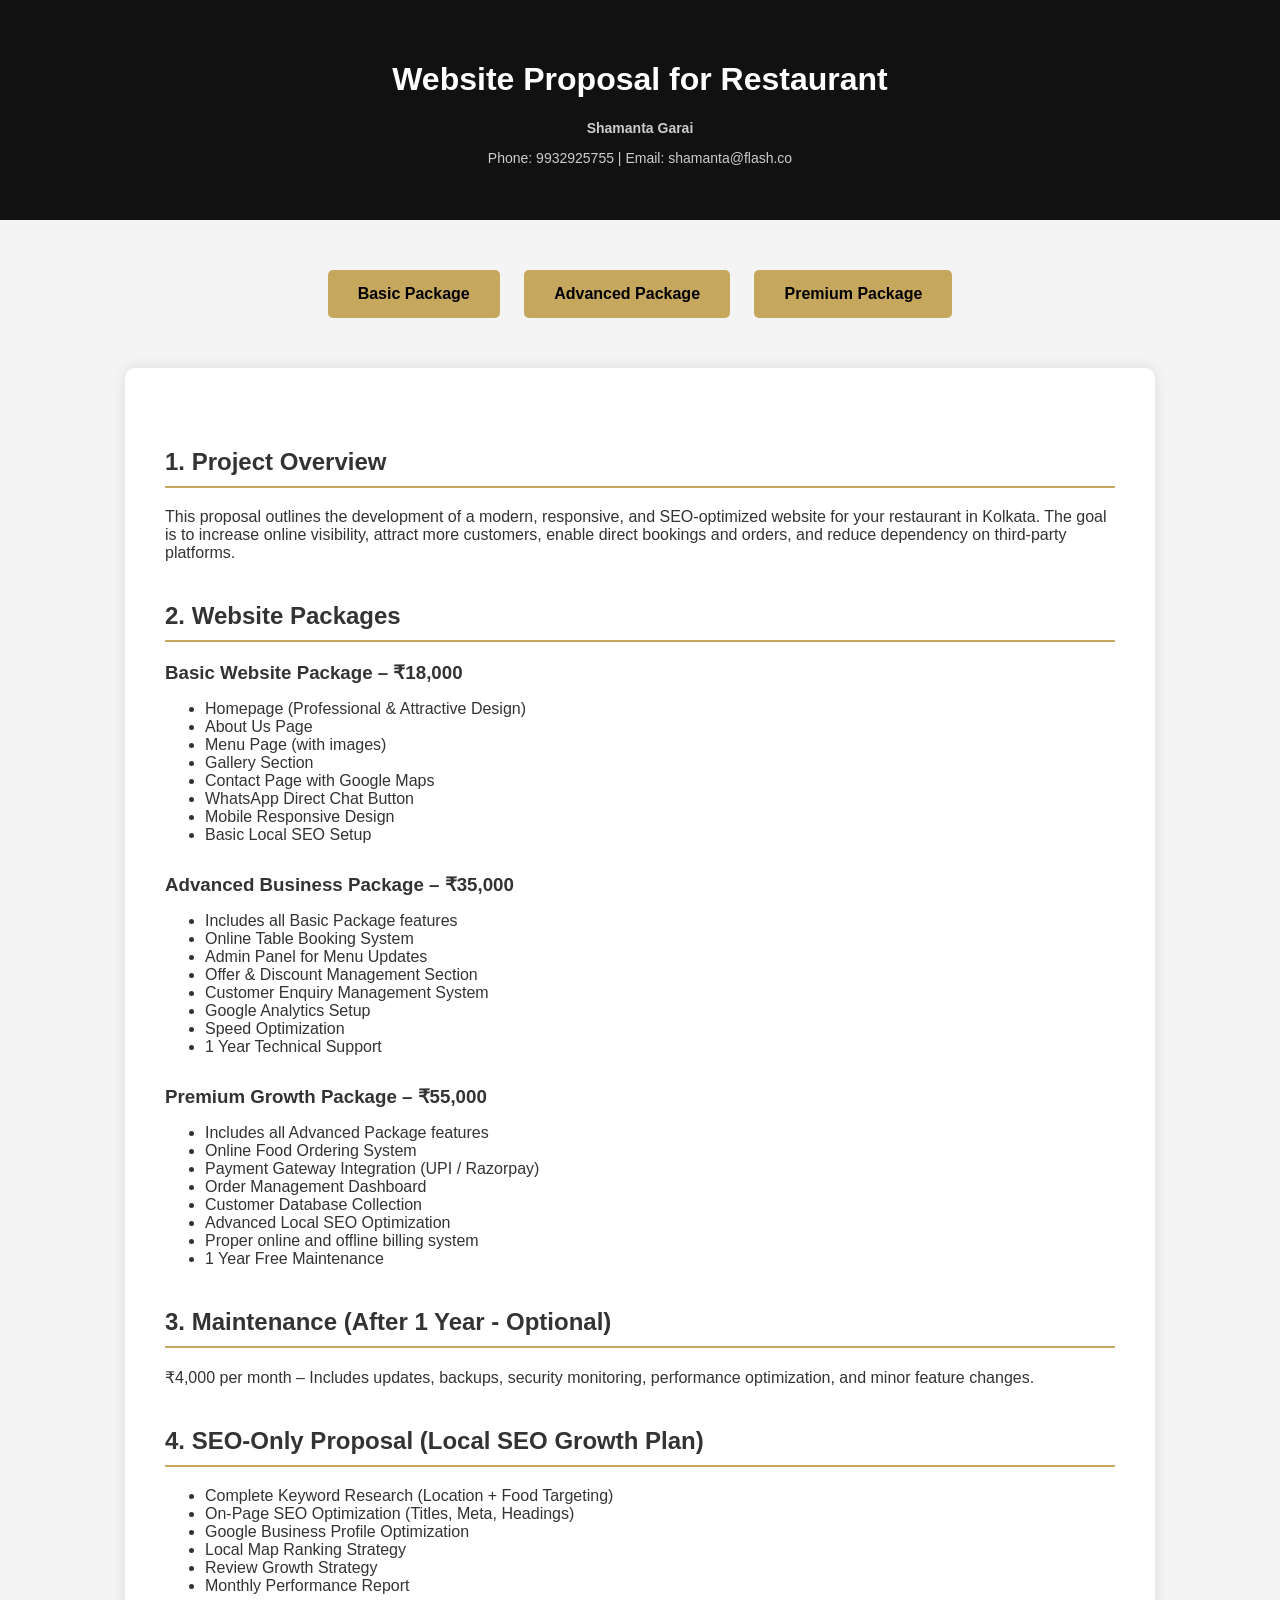
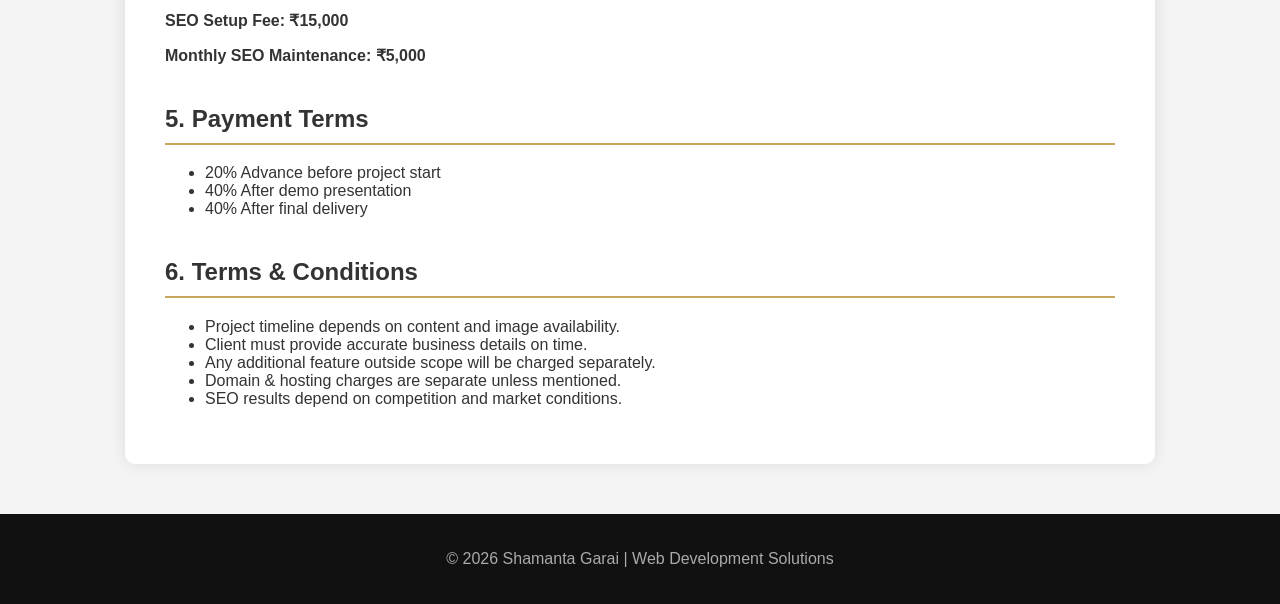
<file: index.html>
<!DOCTYPE html>
<html lang="en">
<head>
    <meta charset="UTF-8">
    <title>Website Proposal for Restaurant</title>
    <meta name="viewport" content="width=device-width, initial-scale=1.0">
    <link rel="stylesheet" href="css/style.css">
</head>
<body>

<header>
    <h1>Website Proposal for Restaurant</h1>
    <div class="contact">
        <p><strong>Shamanta Garai</strong></p>
        <p>Phone: 9932925755 | Email: shamanta@flash.co</p>
    </div>
</header>

<section class="buttons">
    <a href="basic/basic.html" class="btn">Basic Package</a>
    <a href="advanced/advanced.html" class="btn">Advanced Package</a>
    <a href="premium/premium.html" class="btn">Premium Package</a>
</section>

<section class="proposal">

    <h2>1. Project Overview</h2>
    <p>
        This proposal outlines the development of a modern, responsive, and SEO-optimized website 
        for your restaurant in Kolkata. The goal is to increase online visibility, attract more 
        customers, enable direct bookings and orders, and reduce dependency on third-party platforms.
    </p>

    <h2>2. Website Packages</h2>

    <div class="package">
        <h3>Basic Website Package – ₹18,000</h3>
        <ul>
            <li>Homepage (Professional & Attractive Design)</li>
            <li>About Us Page</li>
            <li>Menu Page (with images)</li>
            <li>Gallery Section</li>
            <li>Contact Page with Google Maps</li>
            <li>WhatsApp Direct Chat Button</li>
            <li>Mobile Responsive Design</li>
            <li>Basic Local SEO Setup</li>
        </ul>
    </div>

    <div class="package">
        <h3>Advanced Business Package – ₹35,000</h3>
        <ul>
            <li>Includes all Basic Package features</li>
            <li>Online Table Booking System</li>
            <li>Admin Panel for Menu Updates</li>
            <li>Offer & Discount Management Section</li>
            <li>Customer Enquiry Management System</li>
            <li>Google Analytics Setup</li>
            <li>Speed Optimization</li>
            <li>1 Year Technical Support</li>
        </ul>
    </div>

    <div class="package">
        <h3>Premium Growth Package – ₹55,000</h3>
        <ul>
            <li>Includes all Advanced Package features</li>
            <li>Online Food Ordering System</li>
            <li>Payment Gateway Integration (UPI / Razorpay)</li>
            <li>Order Management Dashboard</li>
            <li>Customer Database Collection</li>
            <li>Advanced Local SEO Optimization</li>
            <li>Proper online and offline billing system</li>
            <li>1 Year Free Maintenance</li>
        </ul>
    </div>

    <h2>3. Maintenance (After 1 Year - Optional)</h2>
    <p>
        ₹4,000 per month – Includes updates, backups, security monitoring, 
        performance optimization, and minor feature changes.
    </p>

    <h2>4. SEO-Only Proposal (Local SEO Growth Plan)</h2>
    <ul>
        <li>Complete Keyword Research (Location + Food Targeting)</li>
        <li>On-Page SEO Optimization (Titles, Meta, Headings)</li>
        <li>Google Business Profile Optimization</li>
        <li>Local Map Ranking Strategy</li>
        <li>Review Growth Strategy</li>
        <li>Monthly Performance Report</li>
    </ul>

    <p><strong>SEO Setup Fee: ₹15,000</strong></p>
    <p><strong>Monthly SEO Maintenance: ₹5,000</strong></p>

    <h2>5. Payment Terms</h2>
    <ul>
        <li>20% Advance before project start</li>
        <li>40% After demo presentation</li>
        <li>40% After final delivery</li>
    </ul>

    <h2>6. Terms & Conditions</h2>
    <ul>
        <li>Project timeline depends on content and image availability.</li>
        <li>Client must provide accurate business details on time.</li>
        <li>Any additional feature outside scope will be charged separately.</li>
        <li>Domain & hosting charges are separate unless mentioned.</li>
        <li>SEO results depend on competition and market conditions.</li>
    </ul>

    

</section>

<footer>
    <p>© 2026 Shamanta Garai | Web Development Solutions</p>
</footer>

<script src="js/script.js"></script>
</body>
</html>
</file>
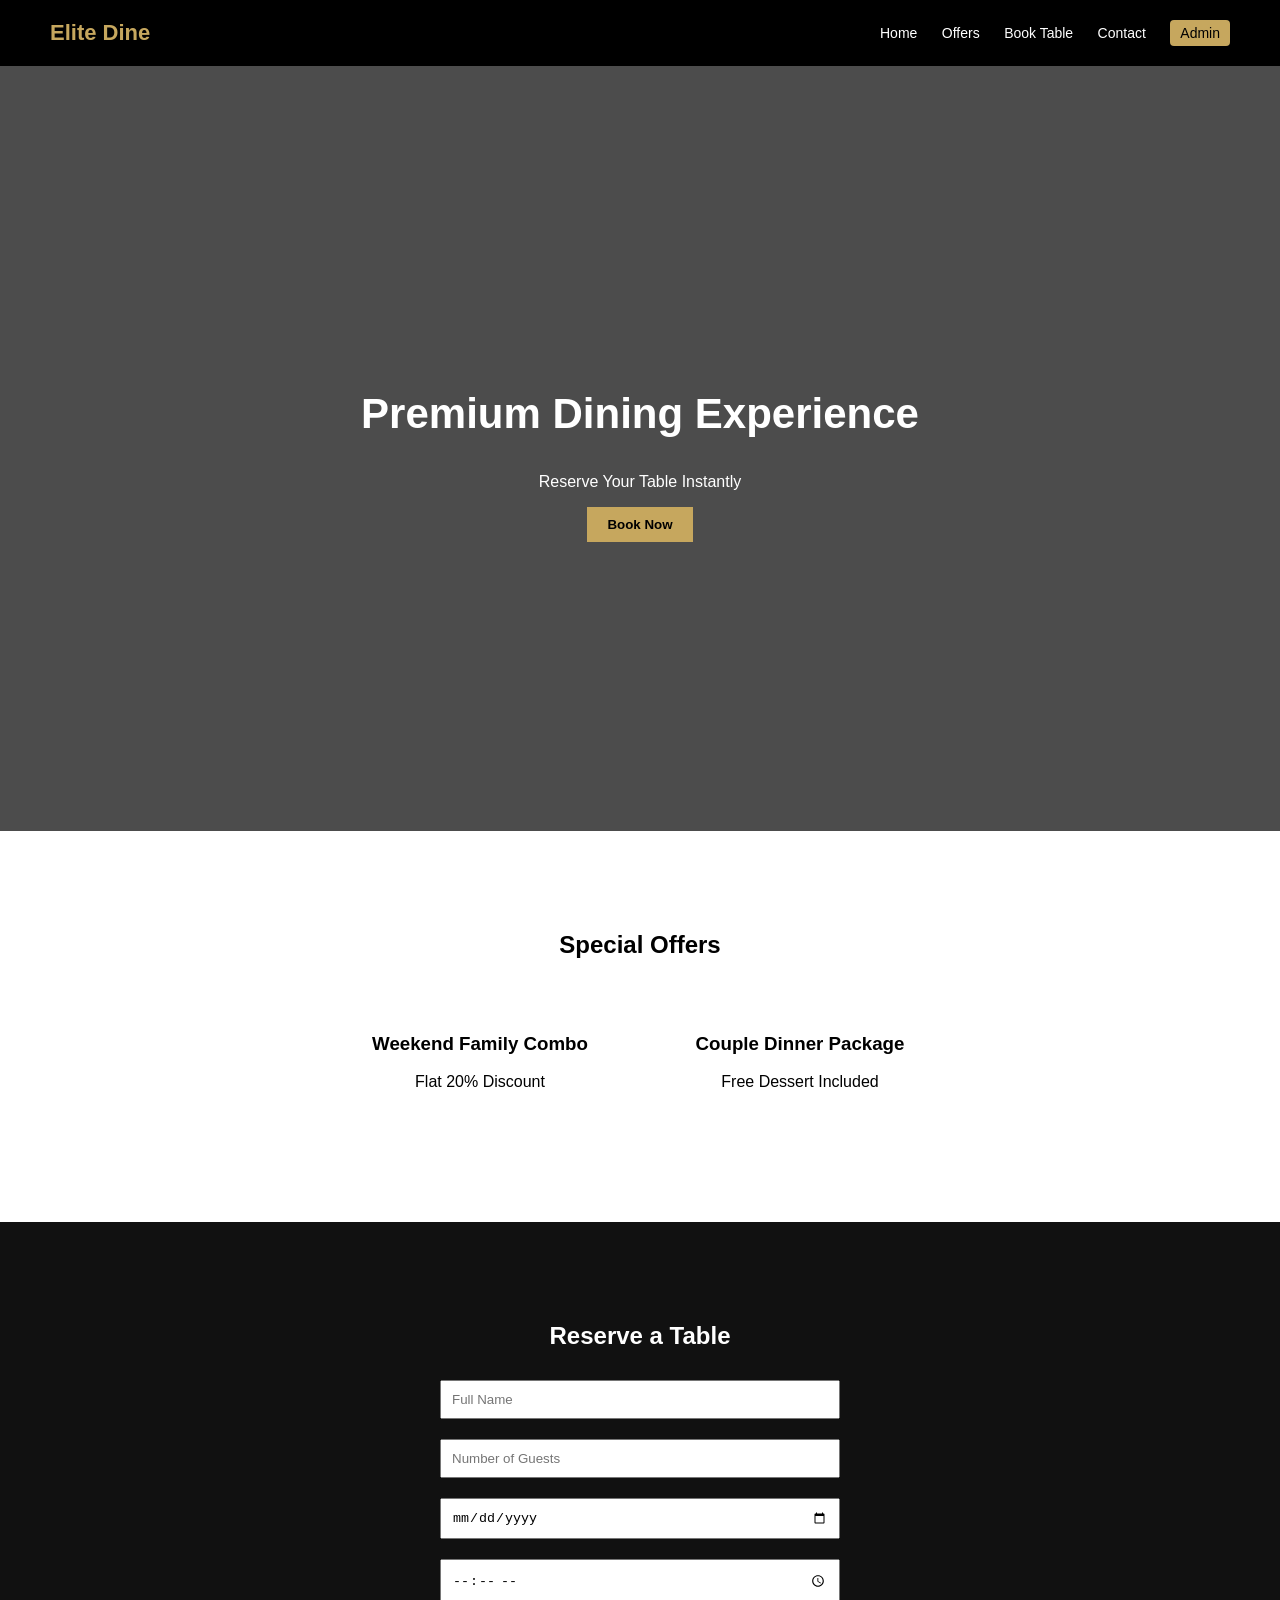
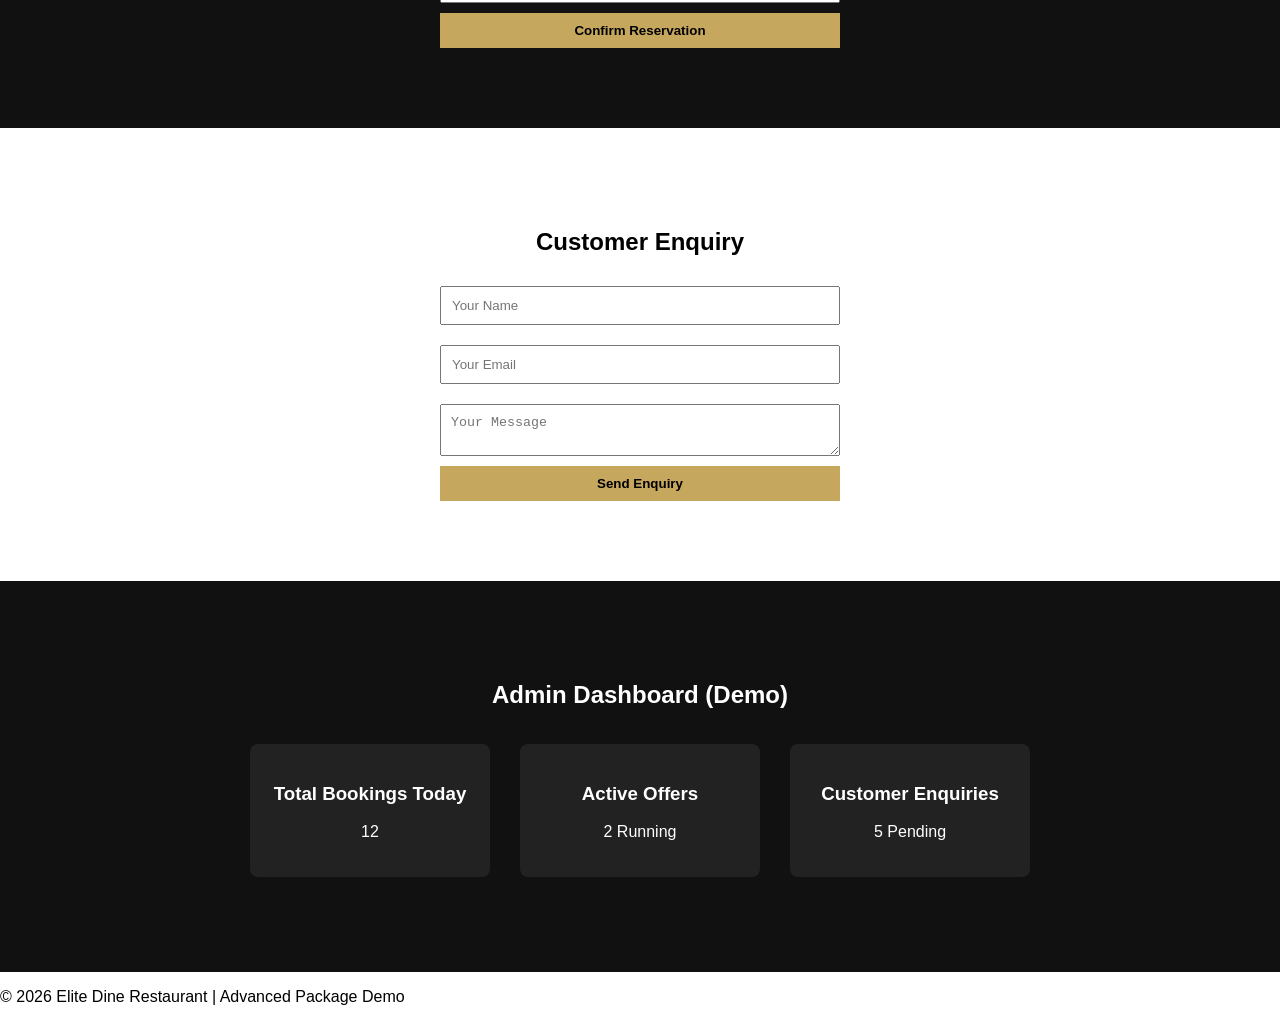
<file: advanced/advanced.html>
<!DOCTYPE html>
<html lang="en">
<head>
    <meta charset="UTF-8">
    <title>Elite Dine | Advanced Restaurant Demo</title>
    <meta name="viewport" content="width=device-width, initial-scale=1.0">
    <link rel="stylesheet" href="advanced.css">
</head>
<body>

<!-- HEADER -->
<header>
    <div class="logo">Elite Dine</div>
    <nav>
        <a href="#home">Home</a>
        <a href="#offers">Offers</a>
        <a href="#booking">Book Table</a>
        <a href="#contact">Contact</a>
        <a href="#admin" class="admin-btn">Admin</a>
    </nav>
</header>

<!-- HERO -->
<section id="home" class="hero">
    <div class="hero-content">
        <h1>Premium Dining Experience</h1>
        <p>Reserve Your Table Instantly</p>
        <button onclick="scrollToSection('booking')">Book Now</button>
    </div>
</section>

<!-- OFFERS -->
<section id="offers" class="section">
    <h2>Special Offers</h2>
    <div class="offer-grid">
        <div class="offer-card">
            <h3>Weekend Family Combo</h3>
            <p>Flat 20% Discount</p>
        </div>
        <div class="offer-card">
            <h3>Couple Dinner Package</h3>
            <p>Free Dessert Included</p>
        </div>
    </div>
</section>

<!-- BOOKING FORM -->
<section id="booking" class="section dark">
    <h2>Reserve a Table</h2>

    <form id="bookingForm">
        <input type="text" placeholder="Full Name" required>
        <input type="number" placeholder="Number of Guests" required>
        <input type="date" required>
        <input type="time" required>
        <button type="submit">Confirm Reservation</button>
    </form>
</section>

<!-- CONTACT / ENQUIRY -->
<section id="contact" class="section">
    <h2>Customer Enquiry</h2>

    <form id="enquiryForm">
        <input type="text" placeholder="Your Name" required>
        <input type="email" placeholder="Your Email" required>
        <textarea placeholder="Your Message" required></textarea>
        <button type="submit">Send Enquiry</button>
    </form>
</section>

<!-- ADMIN PANEL DEMO -->
<section id="admin" class="section dark">
    <h2>Admin Dashboard (Demo)</h2>

    <div class="admin-panel">
        <div class="admin-card">
            <h3>Total Bookings Today</h3>
            <p id="bookingCount">12</p>
        </div>

        <div class="admin-card">
            <h3>Active Offers</h3>
            <p>2 Running</p>
        </div>

        <div class="admin-card">
            <h3>Customer Enquiries</h3>
            <p>5 Pending</p>
        </div>
    </div>
</section>

<footer>
    <p>© 2026 Elite Dine Restaurant | Advanced Package Demo</p>
</footer>

<script src="advanced.js"></script>
</body>
</html>
</file>
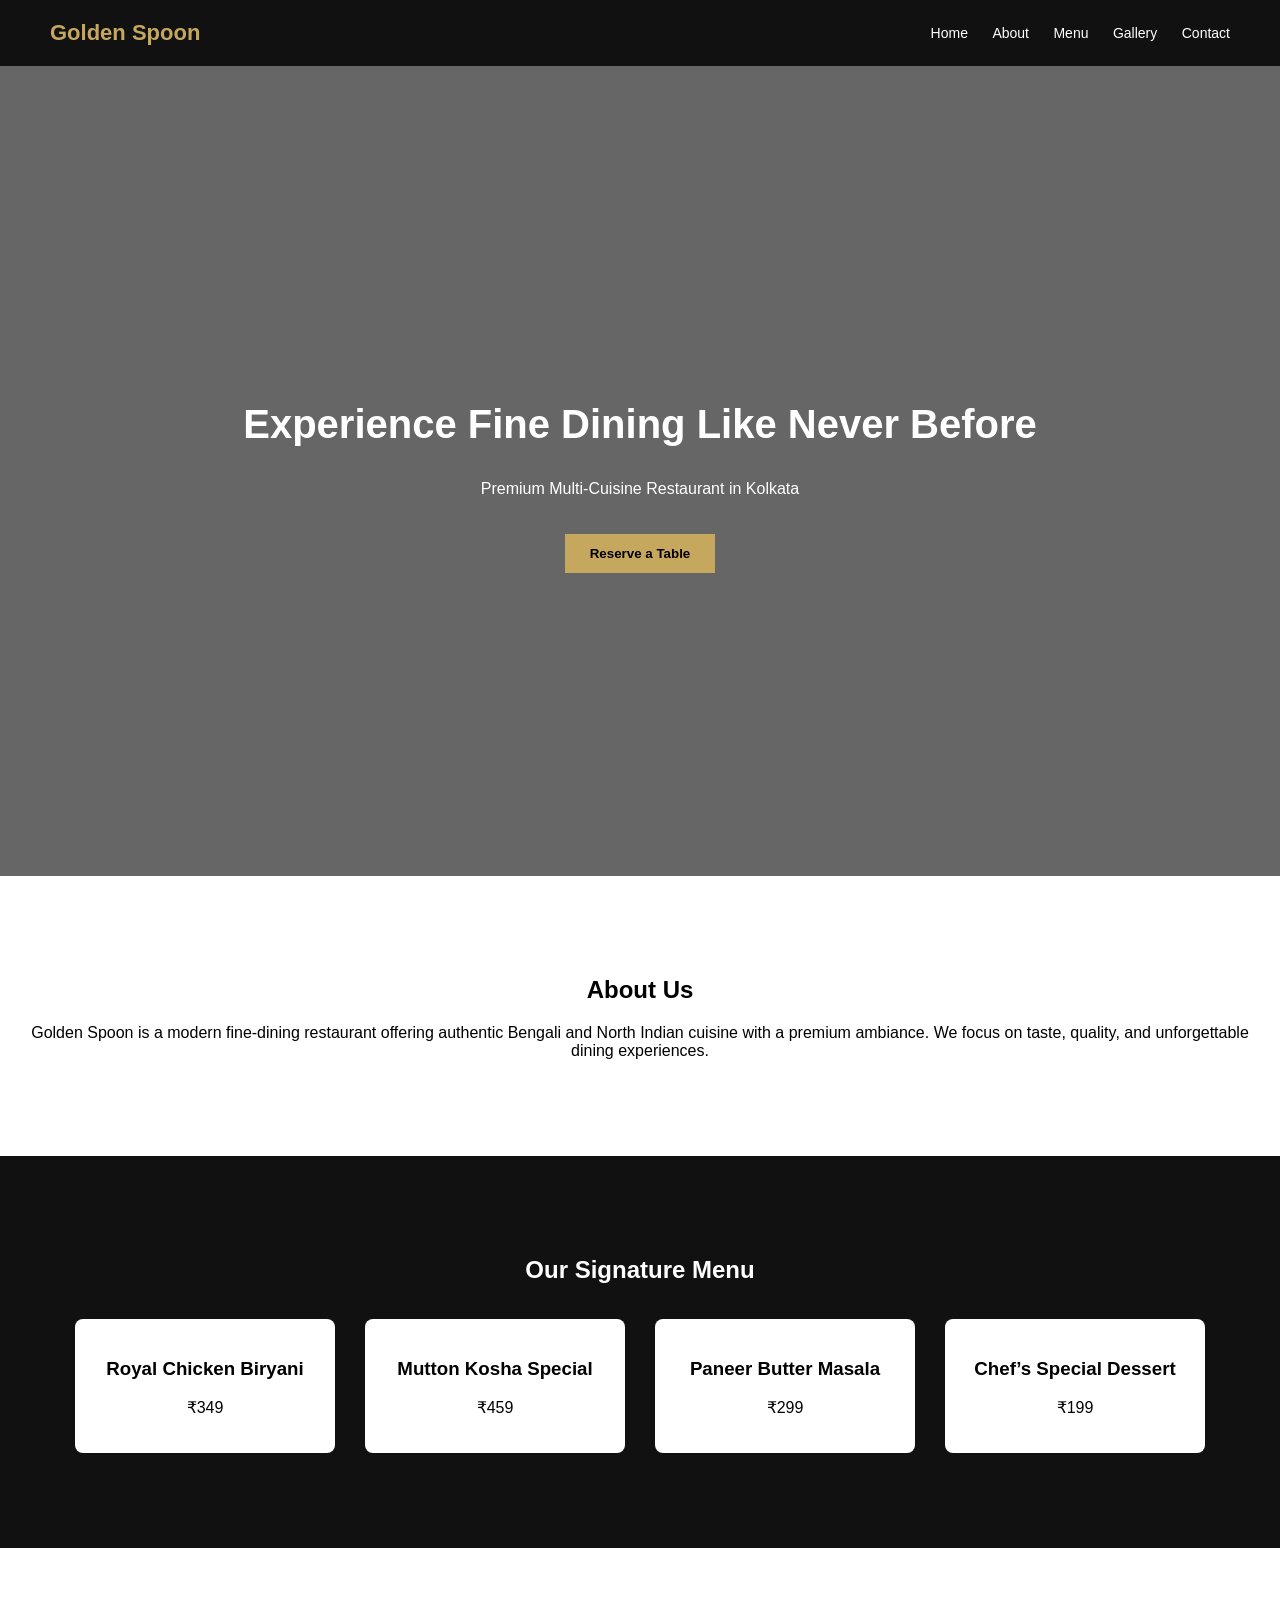
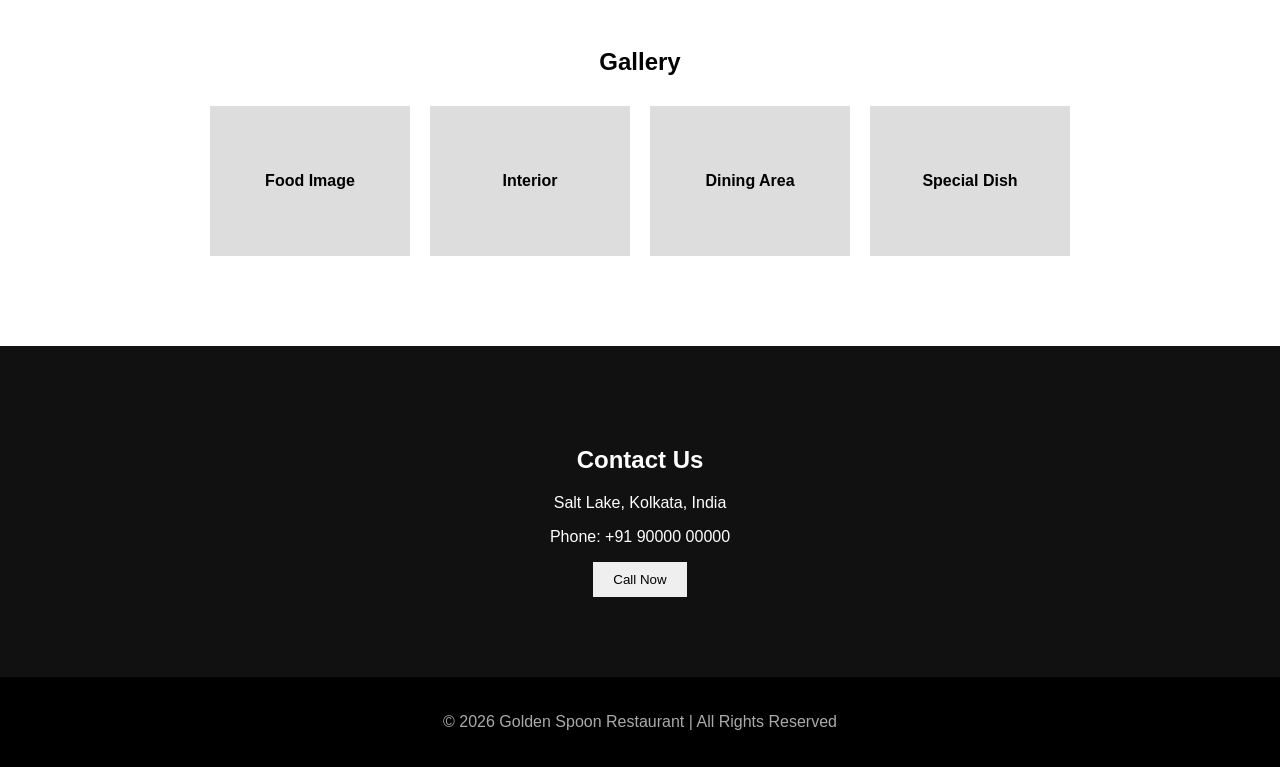
<file: basic/basic.html>
<!DOCTYPE html>
<html lang="en">
<head>
    <meta charset="UTF-8">
    <title>Golden Spoon Restaurant</title>
    <meta name="viewport" content="width=device-width, initial-scale=1.0">
    <link rel="stylesheet" href="basic.css">
</head>
<body>

<!-- HEADER -->
<header>
    <div class="logo">Golden Spoon</div>
    <nav>
        <a href="#home">Home</a>
        <a href="#about">About</a>
        <a href="#menu">Menu</a>
        <a href="#gallery">Gallery</a>
        <a href="#contact">Contact</a>
    </nav>
</header>

<!-- HERO SECTION -->
<section id="home" class="hero">
    <div class="hero-content">
        <h1>Experience Fine Dining Like Never Before</h1>
        <p>Premium Multi-Cuisine Restaurant in Kolkata</p>
        <button onclick="scrollToSection('contact')">Reserve a Table</button>
    </div>
</section>

<!-- ABOUT -->
<section id="about" class="section">
    <h2>About Us</h2>
    <p>
        Golden Spoon is a modern fine-dining restaurant offering authentic
        Bengali and North Indian cuisine with a premium ambiance.
        We focus on taste, quality, and unforgettable dining experiences.
    </p>
</section>

<!-- MENU -->
<section id="menu" class="section dark">
    <h2>Our Signature Menu</h2>
    <div class="menu-grid">
        <div class="menu-card">
            <h3>Royal Chicken Biryani</h3>
            <p>₹349</p>
        </div>
        <div class="menu-card">
            <h3>Mutton Kosha Special</h3>
            <p>₹459</p>
        </div>
        <div class="menu-card">
            <h3>Paneer Butter Masala</h3>
            <p>₹299</p>
        </div>
        <div class="menu-card">
            <h3>Chef’s Special Dessert</h3>
            <p>₹199</p>
        </div>
    </div>
</section>

<!-- GALLERY -->
<section id="gallery" class="section">
    <h2>Gallery</h2>
    <div class="gallery-grid">
        <div class="gallery-box">Food Image</div>
        <div class="gallery-box">Interior</div>
        <div class="gallery-box">Dining Area</div>
        <div class="gallery-box">Special Dish</div>
    </div>
</section>

<!-- CONTACT -->
<section id="contact" class="section dark">
    <h2>Contact Us</h2>
    <p>Salt Lake, Kolkata, India</p>
    <p>Phone: +91 90000 00000</p>
    <button onclick="callRestaurant()">Call Now</button>
</section>

<!-- FOOTER -->
<footer>
    <p>© 2026 Golden Spoon Restaurant | All Rights Reserved</p>
</footer>

<script src="basic.js"></script>
</body>
</html>
</file>
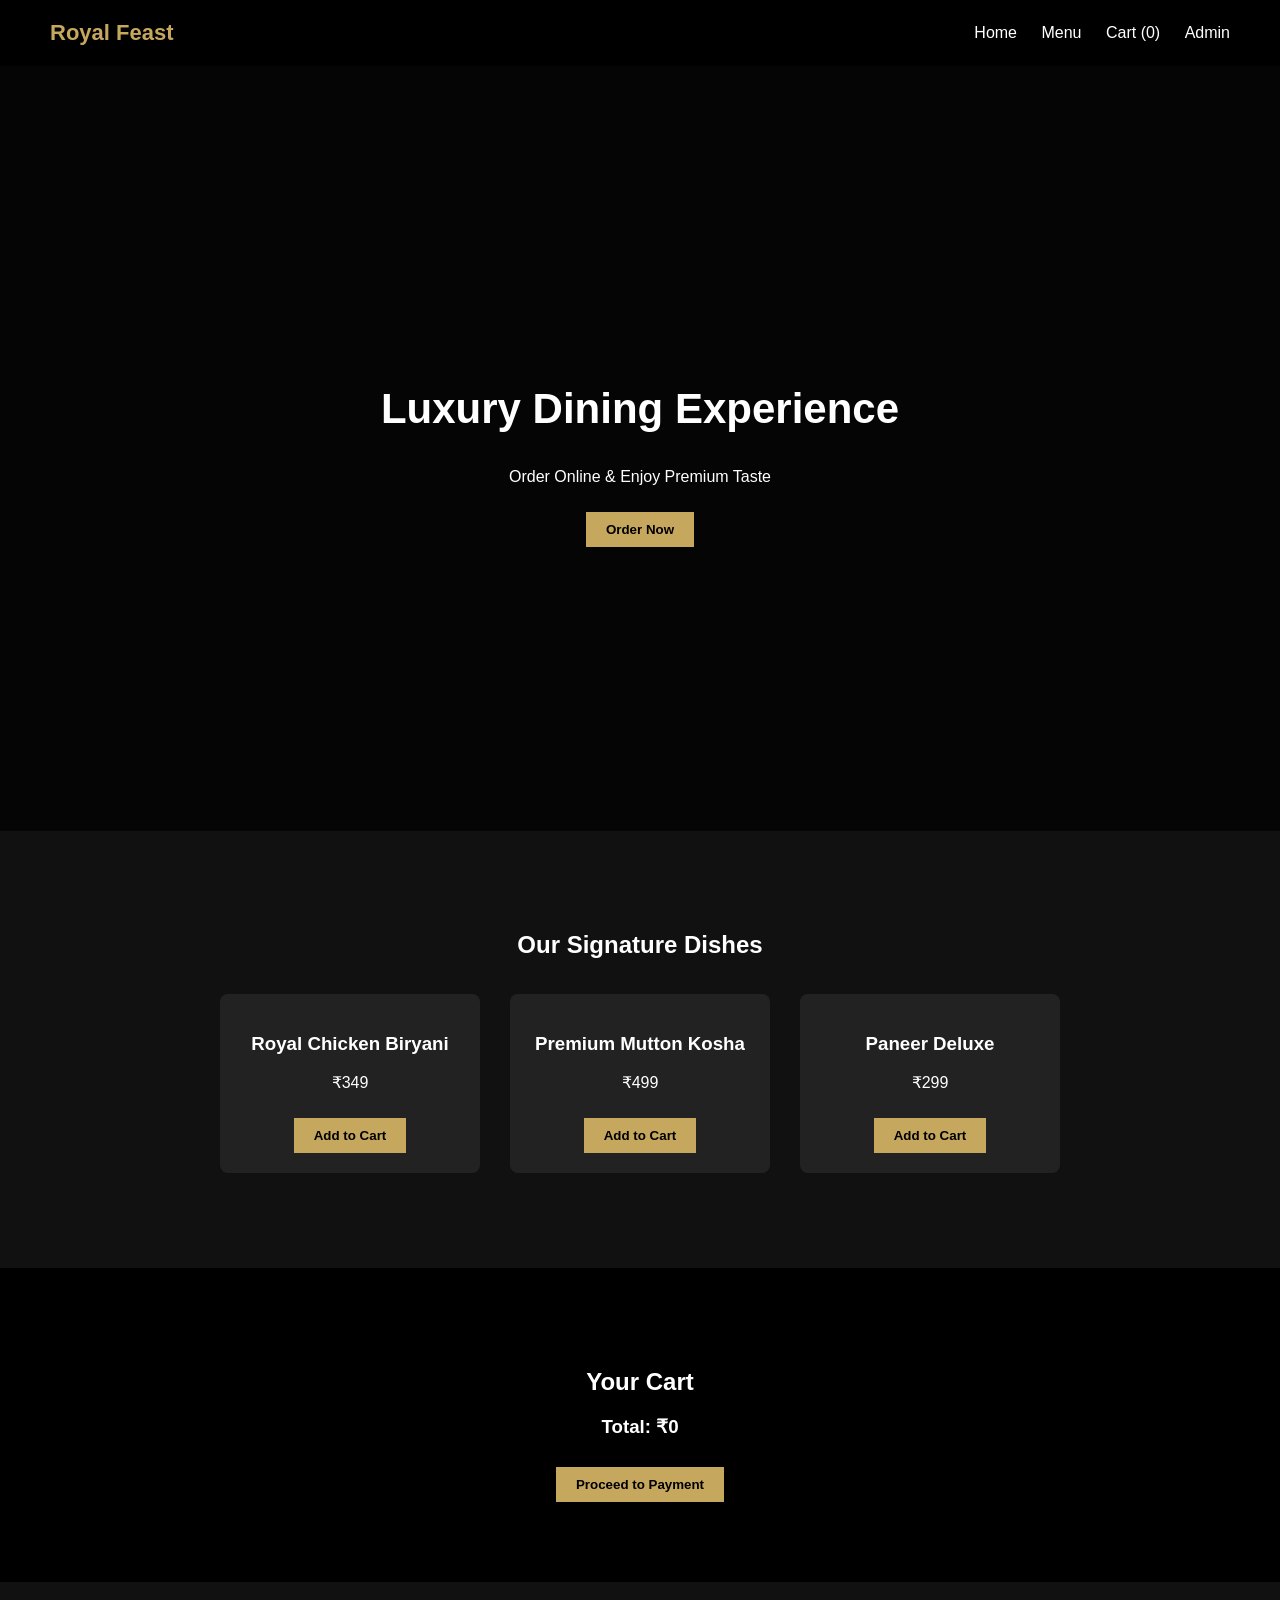
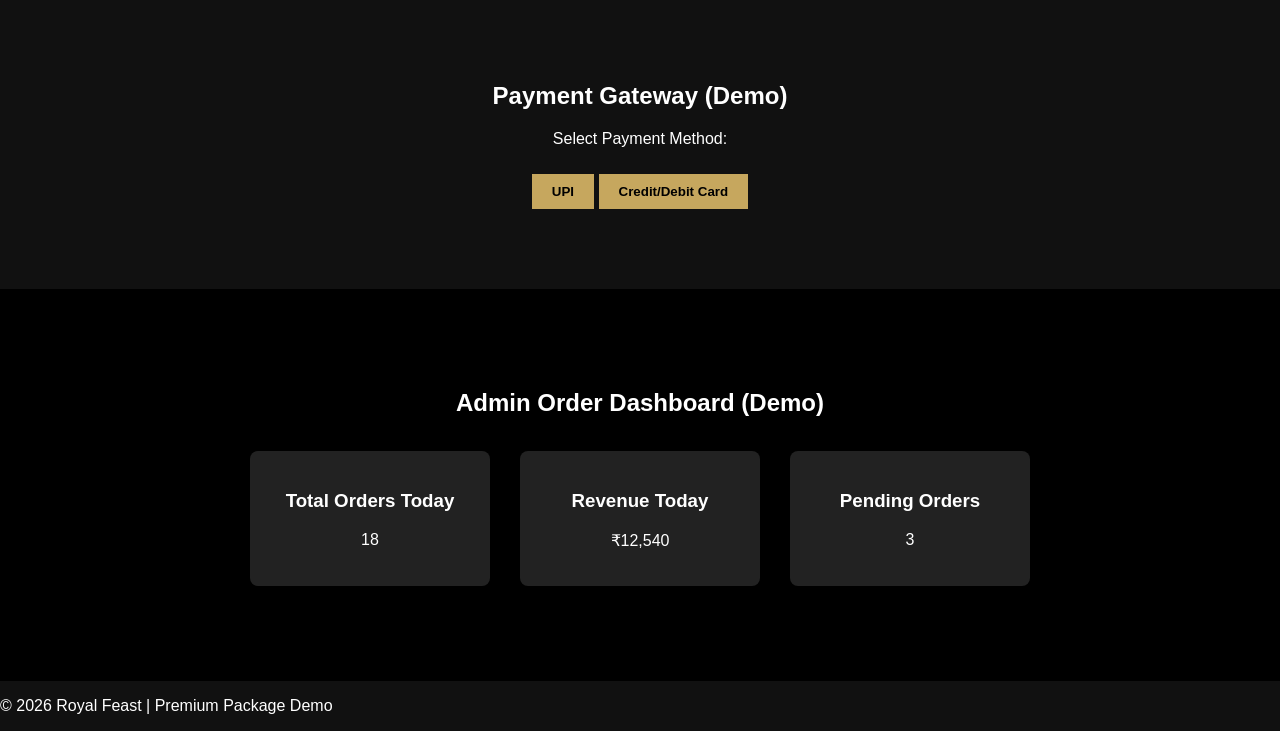
<file: premium/premium.html>
<!DOCTYPE html>
<html lang="en">
<head>
    <meta charset="UTF-8">
    <title>Royal Feast | Premium Restaurant Demo</title>
    <meta name="viewport" content="width=device-width, initial-scale=1.0">
    <link rel="stylesheet" href="premium.css">
</head>
<body>

<header>
    <div class="logo">Royal Feast</div>
    <nav>
        <a href="#home">Home</a>
        <a href="#menu">Menu</a>
        <a href="#cart">Cart (<span id="cartCount">0</span>)</a>
        <a href="#admin">Admin</a>
    </nav>
</header>

<!-- HERO -->
<section id="home" class="hero">
    <div class="hero-content">
        <h1>Luxury Dining Experience</h1>
        <p>Order Online & Enjoy Premium Taste</p>
        <button onclick="scrollToSection('menu')">Order Now</button>
    </div>
</section>

<!-- MENU -->
<section id="menu" class="section">
    <h2>Our Signature Dishes</h2>
    <div class="menu-grid">

        <div class="menu-card">
            <h3>Royal Chicken Biryani</h3>
            <p>₹349</p>
            <button onclick="addToCart('Royal Chicken Biryani',349)">Add to Cart</button>
        </div>

        <div class="menu-card">
            <h3>Premium Mutton Kosha</h3>
            <p>₹499</p>
            <button onclick="addToCart('Premium Mutton Kosha',499)">Add to Cart</button>
        </div>

        <div class="menu-card">
            <h3>Paneer Deluxe</h3>
            <p>₹299</p>
            <button onclick="addToCart('Paneer Deluxe',299)">Add to Cart</button>
        </div>

    </div>
</section>

<!-- CART -->
<section id="cart" class="section dark">
    <h2>Your Cart</h2>
    <div id="cartItems"></div>
    <h3>Total: ₹<span id="totalPrice">0</span></h3>
    <button onclick="checkout()">Proceed to Payment</button>
</section>

<!-- PAYMENT DEMO -->
<section id="payment" class="section">
    <h2>Payment Gateway (Demo)</h2>
    <p>Select Payment Method:</p>
    <button onclick="fakePayment()">UPI</button>
    <button onclick="fakePayment()">Credit/Debit Card</button>
</section>

<!-- ADMIN ORDER DASHBOARD -->
<section id="admin" class="section dark">
    <h2>Admin Order Dashboard (Demo)</h2>
    <div class="admin-panel">
        <div class="admin-card">
            <h3>Total Orders Today</h3>
            <p>18</p>
        </div>
        <div class="admin-card">
            <h3>Revenue Today</h3>
            <p>₹12,540</p>
        </div>
        <div class="admin-card">
            <h3>Pending Orders</h3>
            <p>3</p>
        </div>
    </div>
</section>

<footer>
    <p>© 2026 Royal Feast | Premium Package Demo</p>
</footer>

<script src="premium.js"></script>
</body>
</html>
</file>
<file: css/style.css>
body {
    margin: 0;
    font-family: Arial, sans-serif;
    background: #f4f4f4;
    color: #333;
}

header {
    background: #111;
    color: #fff;
    text-align: center;
    padding: 40px 20px;
}

.contact {
    margin-top: 10px;
    font-size: 14px;
    color: #ccc;
}

.buttons {
    text-align: center;
    margin: 40px 0;
}

.btn {
    display: inline-block;
    margin: 10px;
    padding: 15px 30px;
    background: #c6a75e;
    color: #000;
    text-decoration: none;
    font-weight: bold;
    border-radius: 5px;
    transition: 0.3s;
}

.btn:hover {
    background: #000;
    color: #c6a75e;
}

.proposal {
    max-width: 950px;
    margin: auto;
    padding: 40px;
    background: #fff;
    border-radius: 10px;
    box-shadow: 0 0 15px rgba(0,0,0,0.1);
}

.package {
    margin-bottom: 30px;
}

.package h3 {
    margin-bottom: 10px;
}

.proposal h2 {
    margin-top: 40px;
    border-bottom: 2px solid #c6a75e;
    padding-bottom: 10px;
}

.signature {
    margin-top: 40px;
    padding-top: 20px;
    border-top: 1px solid #ccc;
}

footer {
    background: #111;
    color: #aaa;
    text-align: center;
    padding: 20px;
    margin-top: 50px;
}
</file>
<file: advanced/advanced.css>
body {
    margin: 0;
    font-family: 'Segoe UI', sans-serif;
    scroll-behavior: smooth;
}

header {
    background: #000;
    color: #c6a75e;
    padding: 20px 50px;
    display: flex;
    justify-content: space-between;
    align-items: center;
}

.logo {
    font-size: 22px;
    font-weight: bold;
}

nav a {
    color: white;
    margin-left: 20px;
    text-decoration: none;
    font-size: 14px;
}

nav a:hover {
    color: #c6a75e;
}

.admin-btn {
    background: #c6a75e;
    padding: 5px 10px;
    border-radius: 4px;
    color: black;
}

.hero {
    background: linear-gradient(rgba(0,0,0,0.7), rgba(0,0,0,0.7)),
                url('https://images.unsplash.com/photo-1414235077428-338989a2e8c0');
    background-size: cover;
    background-position: center;
    height: 85vh;
    display: flex;
    align-items: center;
    justify-content: center;
    text-align: center;
    color: white;
}

.hero h1 {
    font-size: 42px;
}

button {
    padding: 10px 20px;
    background: #c6a75e;
    border: none;
    cursor: pointer;
    font-weight: bold;
}

.section {
    padding: 80px 20px;
    text-align: center;
}

.dark {
    background: #111;
    color: white;
}

.offer-grid {
    display: flex;
    justify-content: center;
    flex-wrap: wrap;
}

.offer-card {
    background: #fff;
    padding: 20px;
    margin: 15px;
    width: 250px;
    border-radius: 8px;
    transition: 0.3s;
}

.offer-card:hover {
    transform: scale(1.05);
}

form {
    max-width: 400px;
    margin: auto;
    display: flex;
    flex-direction: column;
}

input, textarea {
    margin: 10px 0;
    padding: 10px;
}

.admin-panel {
    display: flex;
    justify-content: center;
    flex-wrap: wrap;
}

.admin-card {
    background: #222;
    padding: 20px;
    margin: 15px;
    width: 200px;
    border-radius: 8px;
}
</file>
<file: basic/basic.css>
body {
    margin: 0;
    font-family: 'Segoe UI', sans-serif;
    scroll-behavior: smooth;
}

header {
    background: #111;
    color: white;
    padding: 20px 50px;
    display: flex;
    justify-content: space-between;
    align-items: center;
}

.logo {
    font-size: 22px;
    font-weight: bold;
    color: #c6a75e;
}

nav a {
    color: white;
    margin-left: 20px;
    text-decoration: none;
    font-size: 14px;
}

nav a:hover {
    color: #c6a75e;
}

.hero {
    background: linear-gradient(rgba(0,0,0,0.6), rgba(0,0,0,0.6)),
                url('https://images.unsplash.com/photo-1555396273-367ea4eb4db5');
    background-size: cover;
    background-position: center;
    height: 90vh;
    color: white;
    display: flex;
    justify-content: center;
    align-items: center;
    text-align: center;
}

.hero-content h1 {
    font-size: 40px;
}

.hero-content button {
    padding: 12px 25px;
    margin-top: 20px;
    background: #c6a75e;
    border: none;
    cursor: pointer;
    font-weight: bold;
}

.section {
    padding: 80px 20px;
    text-align: center;
}

.section h2 {
    margin-bottom: 20px;
}

.dark {
    background: #111;
    color: white;
}

.menu-grid {
    display: flex;
    flex-wrap: wrap;
    justify-content: center;
}

.menu-card {
    background: #fff;
    color: #000;
    padding: 20px;
    margin: 15px;
    width: 220px;
    border-radius: 8px;
    transition: 0.3s;
}

.menu-card:hover {
    transform: scale(1.05);
}

.gallery-grid {
    display: flex;
    flex-wrap: wrap;
    justify-content: center;
}

.gallery-box {
    background: #ddd;
    margin: 10px;
    width: 200px;
    height: 150px;
    display: flex;
    align-items: center;
    justify-content: center;
    font-weight: bold;
}

button {
    padding: 10px 20px;
    border: none;
    cursor: pointer;
}

footer {
    background: #000;
    color: #aaa;
    text-align: center;
    padding: 20px;
}
</file>
<file: premium/premium.css>
body {
    margin: 0;
    font-family: 'Segoe UI', sans-serif;
    background: #111;
    color: white;
    scroll-behavior: smooth;
}

header {
    background: black;
    color: #c6a75e;
    padding: 20px 50px;
    display: flex;
    justify-content: space-between;
    align-items: center;
}

.logo {
    font-size: 22px;
    font-weight: bold;
}

nav a {
    color: white;
    margin-left: 20px;
    text-decoration: none;
}

nav a:hover {
    color: #c6a75e;
}

.hero {
    background: linear-gradient(rgba(0,0,0,0.7), rgba(0,0,0,0.7)),
                url('https://images.unsplash.com/photo-1543353071-873f17a7a088');
    background-size: cover;
    background-position: center;
    height: 85vh;
    display: flex;
    justify-content: center;
    align-items: center;
    text-align: center;
}

.hero h1 {
    font-size: 42px;
}

button {
    padding: 10px 20px;
    background: #c6a75e;
    border: none;
    cursor: pointer;
    margin-top: 10px;
    font-weight: bold;
}

.section {
    padding: 80px 20px;
    text-align: center;
}

.dark {
    background: #000;
}

.menu-grid {
    display: flex;
    justify-content: center;
    flex-wrap: wrap;
}

.menu-card {
    background: #222;
    padding: 20px;
    margin: 15px;
    width: 220px;
    border-radius: 8px;
    transition: 0.3s;
}

.menu-card:hover {
    transform: scale(1.05);
}

.admin-panel {
    display: flex;
    justify-content: center;
    flex-wrap: wrap;
}

.admin-card {
    background: #222;
    padding: 20px;
    margin: 15px;
    width: 200px;
    border-radius: 8px;
}
</file>
